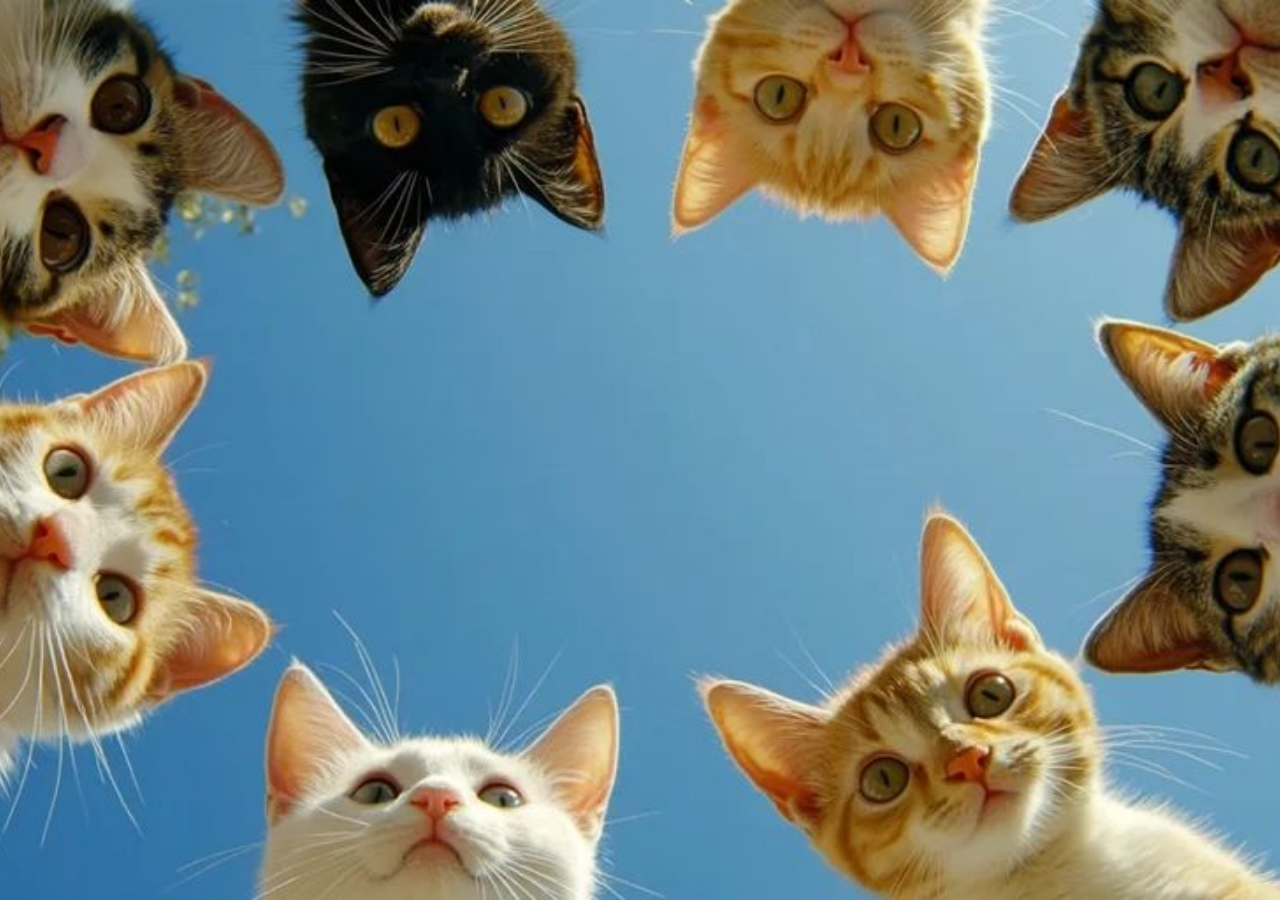
<file: index.html>
<!DOCTYPE html>
<html lang="en">
<head>
  <meta charset="UTF-8" />
  <meta name="viewport" content="width=device-width, initial-scale=1.0" />
  <title>Welcome to Cat Breeds</title>
  <link rel="stylesheet" href="welcome.css" />
</head>
<body>
  <div class="welcome-container">
    <h1>🐾 Welcome to Cat World 🐾</h1>
    <p>Discover, learn, and fall in love with your favorite feline friends.</p>
    <a href="cat.html" class="explore-btn">Explore Breeds</a>
  </div>
</body>
</html>
</file>
<file: welcome.css>
/* Reset & base styles */
body, html {
  margin: 0;
  padding: 0;
  font-family: cursive;
  height: 100%;
}

/* Background */
body {
  background: url("images/cat_welcome.jpg") no-repeat center center fixed;
  background-size: cover;
  display: flex;
  justify-content: center;
  align-items: center;
  animation: fadeIn 1.5s ease-in-out;
}

@keyframes fadeIn {
  from { opacity: 0; }
  to { opacity: 1; }
}

/* Welcome container */
.welcome-container {
  background: rgba(255, 255, 255, 0.85);
  padding: 50px;
  border-radius: 20px;
  text-align: center;
  max-width: 600px;
  box-shadow: 0 8px 20px rgba(0, 0, 0, 0.2);
  opacity: 0;
  transform: translateY(30px);
  animation: slideFadeIn 1.5s ease forwards;
}
@keyframes slideFadeIn {
  to {
    opacity: 1;
    transform: translateY(0);
  }
}

/* Heading & Text */
.welcome-container h1 {
  font-size: 40px;
  margin-bottom: 25px;
  color: #000000;
  animation: fadeInUp 1s ease 0.5s forwards;
  opacity: 0;
}

.welcome-container p {
  font-size: 22px;
  color: #666;
  margin-bottom: 40px;
  animation: fadeInUp 1s ease 0.8s forwards;
  opacity: 0;
}

/* Button */
.explore-btn {
  text-decoration: none;
  padding: 15px 30px;
  background: #33c2f6;
  color: white;
  border-radius: 10px;
  font-weight: bold;
  font-size: 16px;
  transition: background 0.3s ease, transform 0.3s ease;
  display: inline-block;
  animation: fadeInUp 1s ease 1s forwards;
  opacity: 0;
}

.explore-btn:hover {
  background: #e85c50;
  transform: scale(1.05);
}
@keyframes fadeInUp {
  from {
    opacity: 0;
    transform: translateY(20px);
  }
  to {
    opacity: 1;
    transform: translateY(0);
  }
}
</file>
